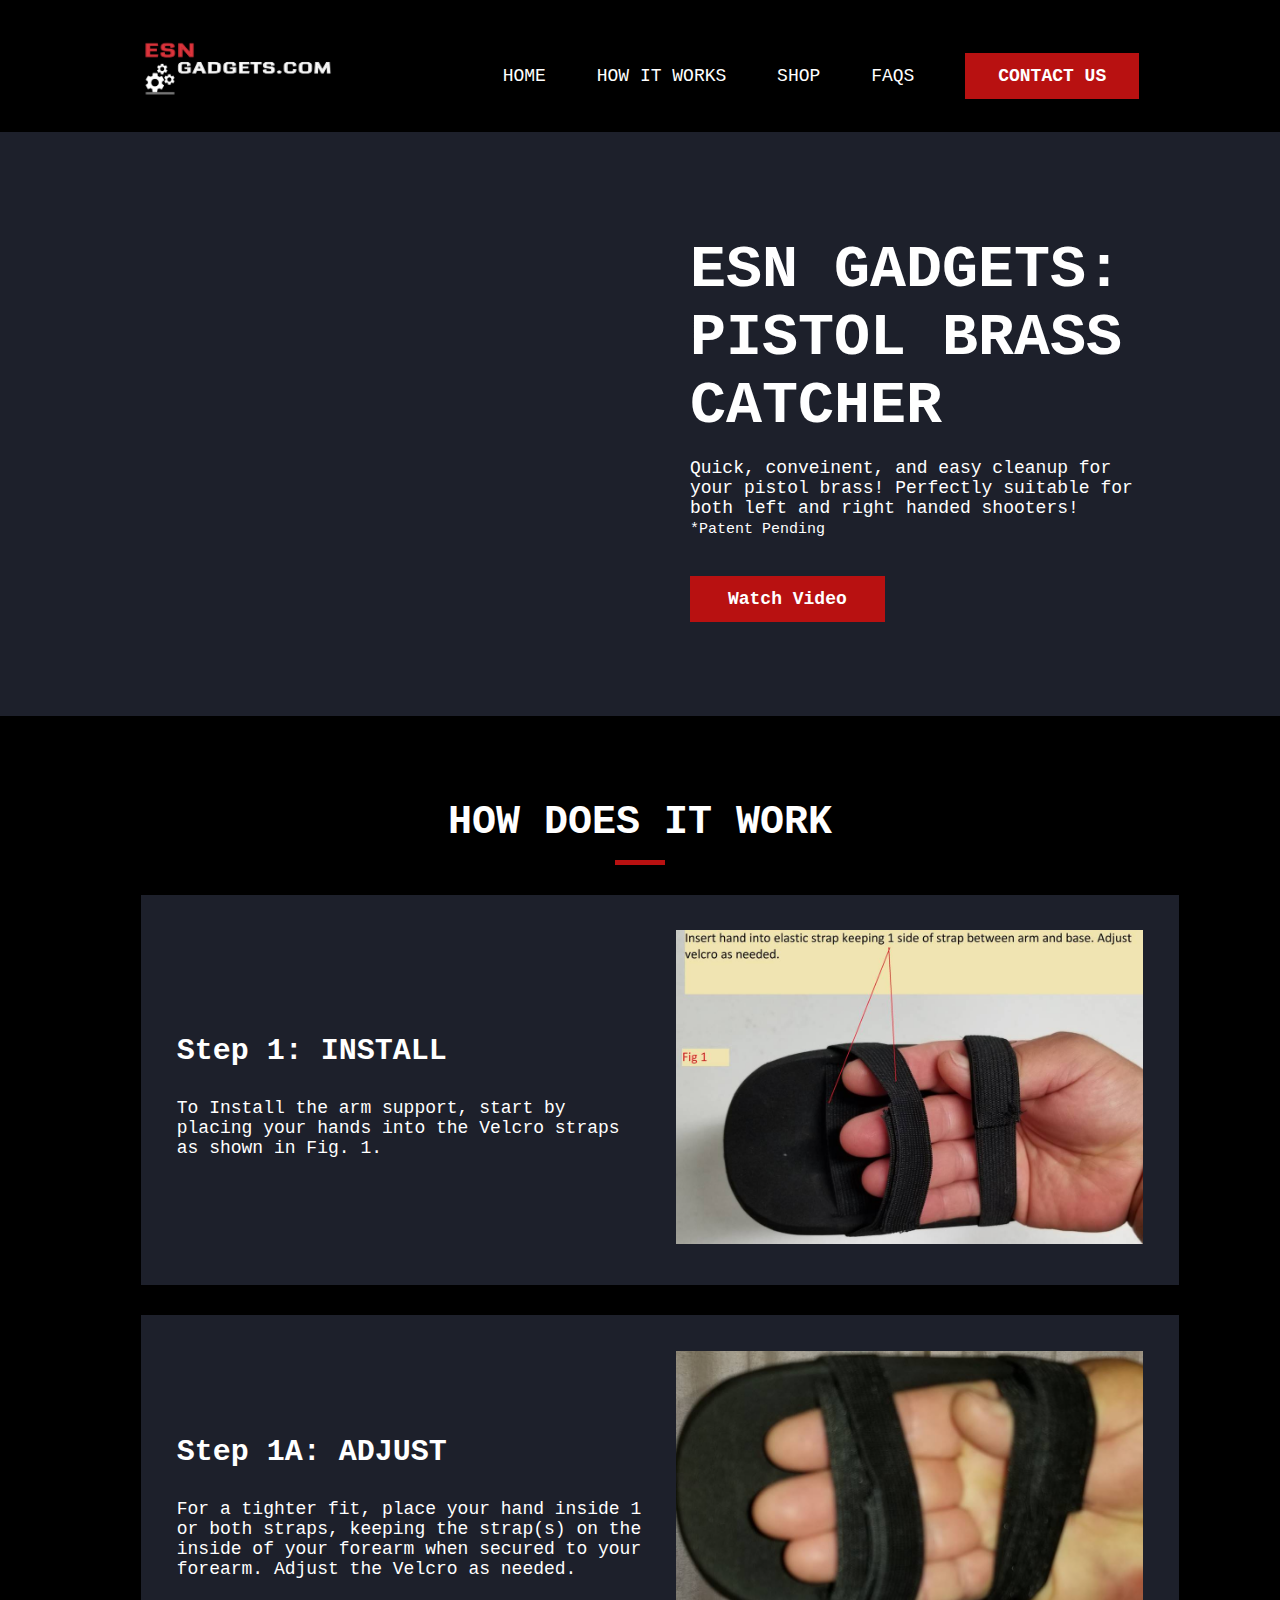
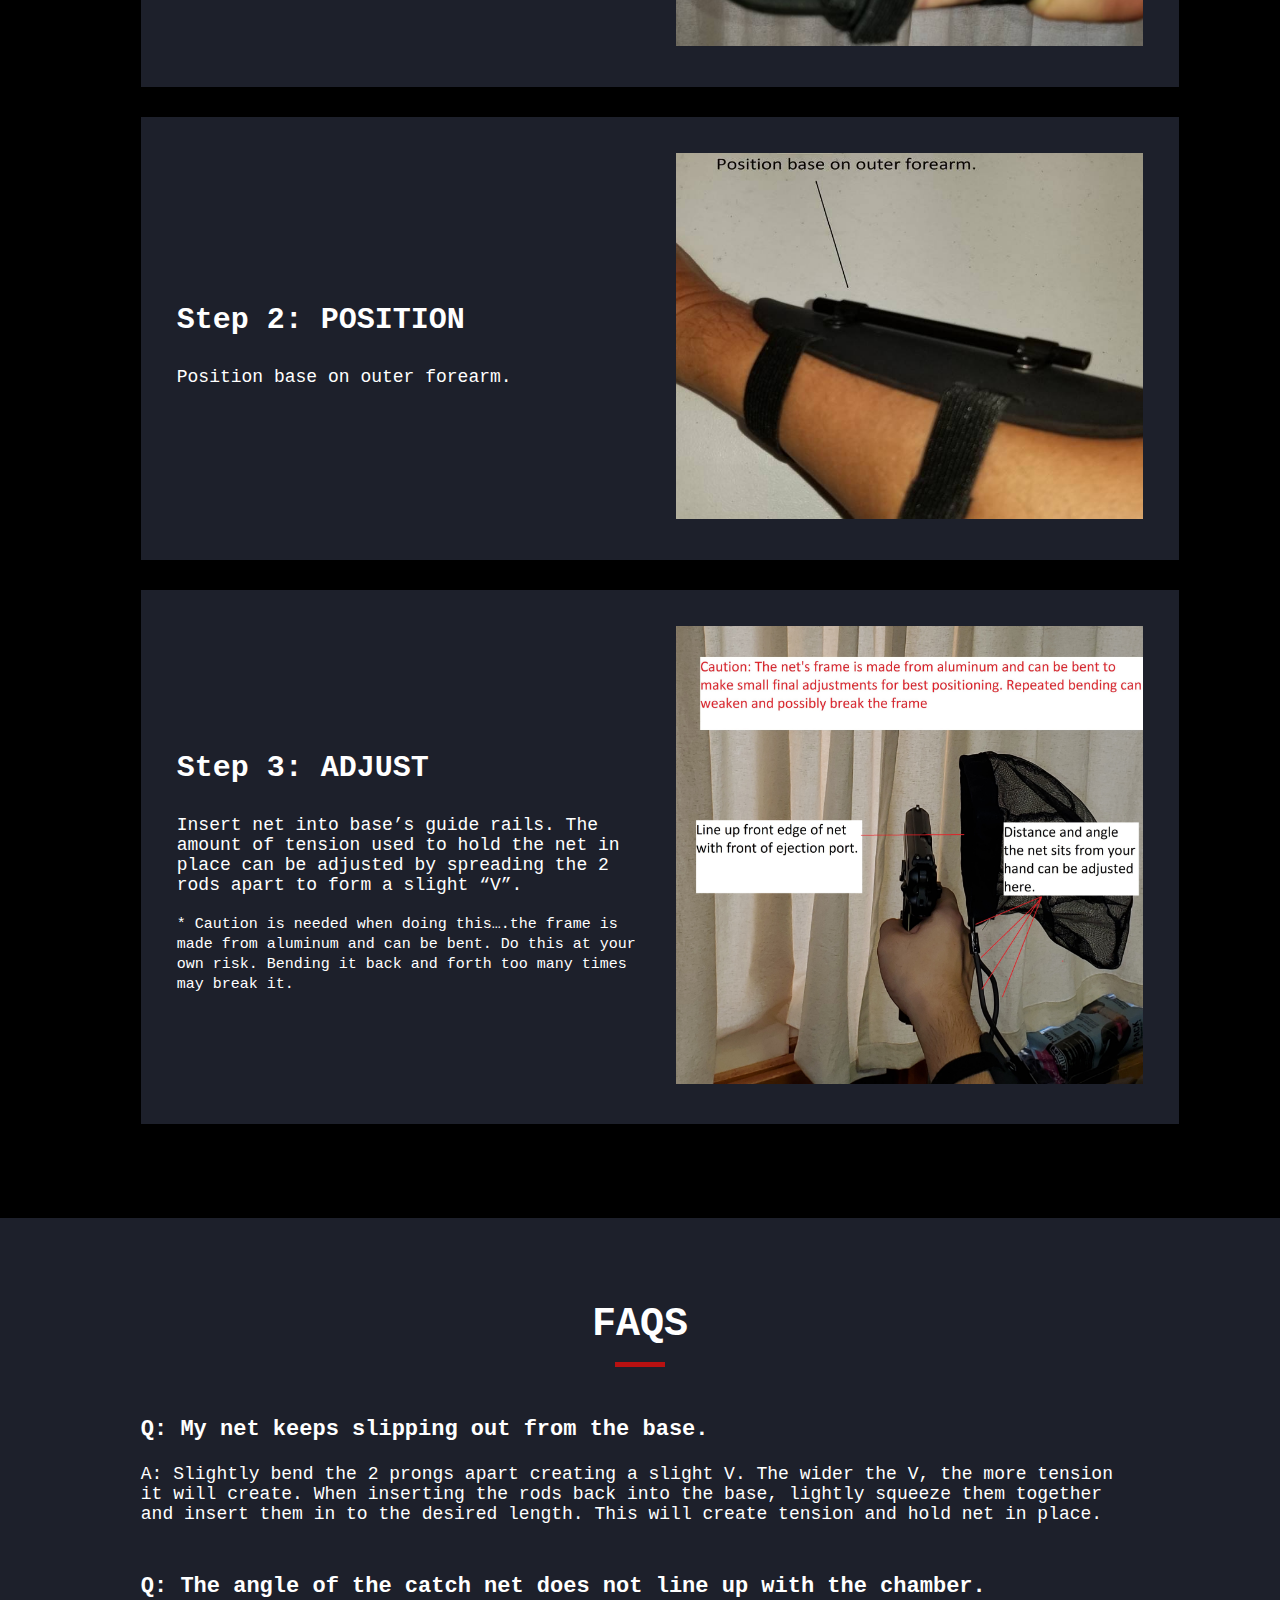
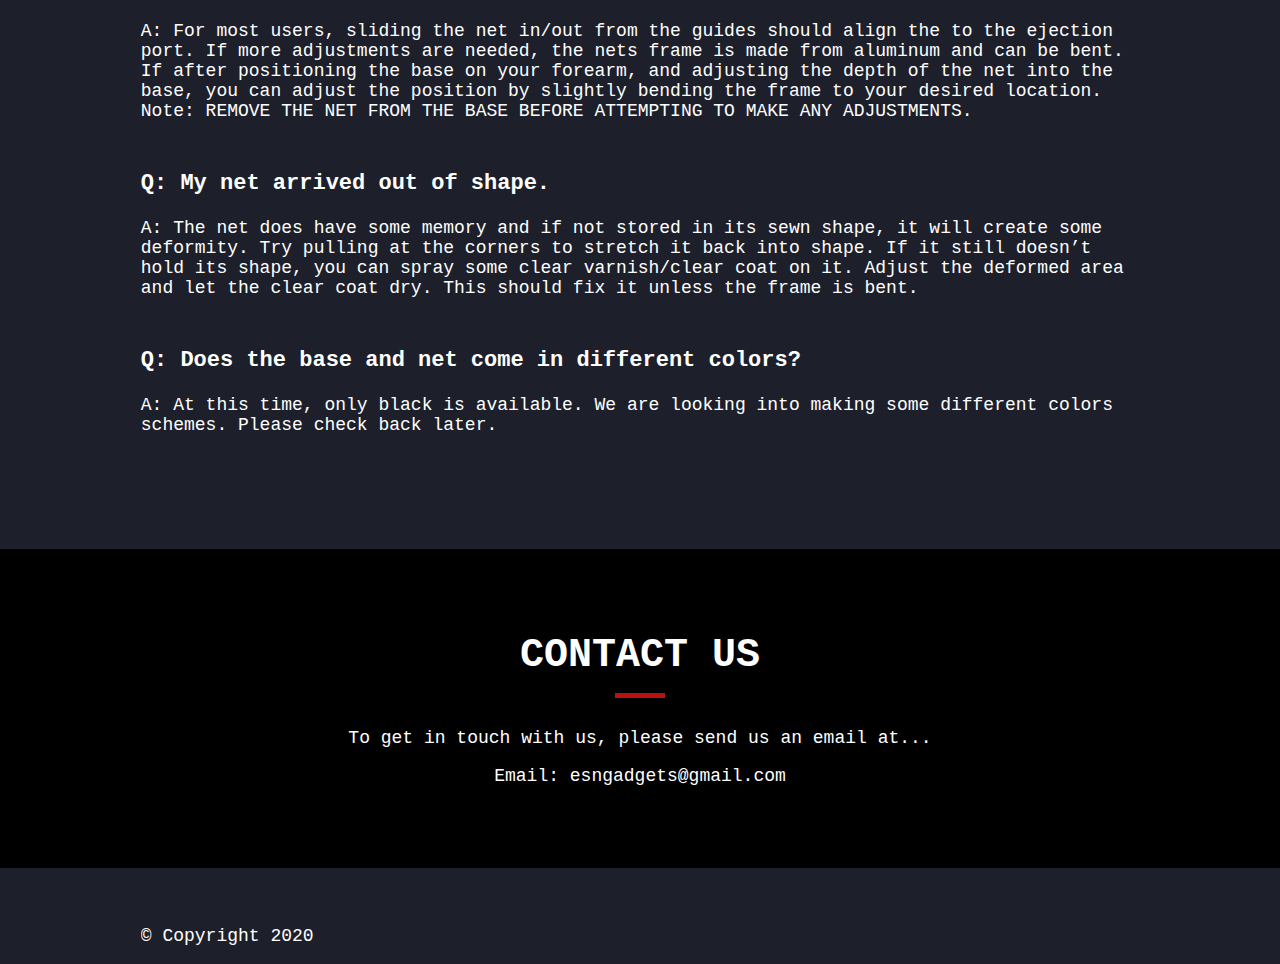
<file: index.html>
<!DOCTYPE html>
<html>

<head>
    <meta charset="utf-8">
    <meta http-equiv="X-UA-Compatible" content="IE=edge">
    <meta name="viewport" content="width=device-width, initial-scale=1.0">
    <title> ESN GADGETS </title>
    <meta name="description" content="ESN Gadget's Website">
    <link rel="stylesheet" href="output.css">
    <link href="https://fonts.googleapis.com/css2?family=Cousine:wght@400;700&family=Lato:wght@400;700&display=swap" rel="stylesheet">
    <link rel="stylesheet" href="https://cdnjs.cloudflare.com/ajax/libs/font-awesome/4.7.0/css/font-awesome.min.css">
    <script src="http://code.jquery.com/jquery-1.10.1.min.js"></script>
</head>


<body>
    <div class="header">
        <nav class="primary-nav">
            <div class="primary-nav left">
                <a href="#">
                    <img src="imgs/logo.png" id="logo">
                </a>
            </div>
            <div class="primary-nav right">
                <input type="checkbox" id="menu">
                <label for="menu"></label>
                <div class="menu-content">
                    <ul>
                        <li><a href="#primavy-nav">Home</a></li>
                        <li><a href="#how">How it works</a></li>
                        <li><a href="https://www.ebay.com/itm/Pistol-Brass-Shell-Catcher/143947909587?_trkparms=aid%3D1110006%26algo%3DHOMESPLICE.SIM%26ao%3D1%26asc%3D20200818143132%26meid%3D68895f722e9f40509990d7a8b1d2e7c2%26pid%3D101198%26rk%3D5%26rkt%3D12%26mehot%3Dpf%26sd%3D143946573835%26itm%3D143947909587%26pmt%3D1%26noa%3D0%26pg%3D2047675%26algv%3DSimplAMLCvipPairwiseWebWithBBEV2bDemotion%26brand%3DUnbranded%2FGeneric&_trksid=p2047675.c101198.m1985">SHOP</a></li>
                        <li><a href="#faqs">FAQS</a></li>
                        <input id="nav-btn" type="submit" value="CONTACT US" onclick="window.location='#contact1';" />
                    </ul>
                </div>
            </div>
        </nav>
    </div>
    <div class="wrapper">

        <div class="section banner">

            <div class="two-column">
                <div class="two-column left">
                    <iframe width="100%" height="400" src="https://www.youtube.com/embed/vHRupmYoJ2c" frameborder="0" allow="accelerometer; autoplay; clipboard-write; encrypted-media; gyroscope; picture-in-picture" allowfullscreen></iframe>
                </div>
                <div class="two-column right">
                    <h1> ESN GADGETS: PISTOL BRASS CATCHER </h1>
                    <p> Quick, conveinent, and easy cleanup for your pistol brass! Perfectly suitable for both left and right handed shooters! <small>*Patent Pending</small></p> 
                    

                    <input id="banner-btn" type="submit" value="Watch Video" onclick="window.location='https://www.youtube.com/watch?v=vHRupmYoJ2c&feature=youtu.be';" />
                </div>
            </div>
        </div>

        <div class="section how" id="how">
            <h2>How does it work</h2>
            <div class="row">
                <div class="col">
                    <h3> Step 1: INSTALL </h3>
                    <p>To Install the arm support, start by placing your hands into the Velcro straps as shown in Fig. 1.
                    </p>
                </div>

                <div class="col">
                    <img src="imgs/fig1.jpg" id="banner">

                </div>
            </div>

            <div class="row">
                <div class="col">
                    <h3> Step 1A: ADJUST </h3>
                    <p>
                        For a tighter fit, place your hand inside 1 or both straps, keeping the strap(s) on the inside of your forearm when secured to your forearm. Adjust the Velcro as needed. </p>
                </div>

                <div class="col">
                    <img src="imgs/fig1a.jpg" id="banner">

                </div>
            </div>

            <div class="row">
                <div class="col">
                    <h3> Step 2: POSITION</h3>
                    <p> Position base on outer forearm.
                    </p>
                </div>

                <div class="col">
                    <img src="imgs/fig2.jpg" id="banner">
                </div>
            </div>

            <div class="row">
                <div class="col">
                    <h3> Step 3: ADJUST</h3>
                    <p> Insert net into base’s guide rails. The amount of tension used to hold the net in place can be adjusted by spreading the 2 rods apart to form a slight “V”.
 </p>
                    <small>
                        * Caution is needed when doing this….the frame is made from aluminum and can be bent. Do this at your own risk. Bending it back and forth too many times may break it. </small>
                </div>

                <div class="col">
                    <img src="imgs/Step%203.jpg" id="banner">
                </div>
            </div>


        </div>

        <!--
        <div class="section features" id="features">
            <h2>Features</h2>
        </div>
-->

        <div class="section faqs" id="faqs">
            <h2>FAQS</h2>
            <div class="question">
                <p id="question">Q: My net keeps slipping out from the base.</p>
                <p id="answer"> A: Slightly bend the 2 prongs apart creating a slight V. The wider the V, the more tension it will create. When inserting the rods back into the base, lightly squeeze them together and insert them in to the desired length. This will create tension and hold net in place.</p>
            </div>

            <div class="question">
                <p id="question">Q: The angle of the catch net does not line up with the chamber.</p>
                <p id="answer"> A: For most users, sliding the net in/out from the guides should align the to the ejection port. If more adjustments are needed, the nets frame is made from aluminum and can be bent. If after positioning the base on your forearm, and adjusting the depth of the net into the base, you can adjust the position by slightly bending the frame to your desired location. Note: REMOVE THE NET FROM THE BASE BEFORE ATTEMPTING TO MAKE ANY ADJUSTMENTS. </p>
            </div>

            <div class="question">
                <p id="question">Q: My net arrived out of shape.
                </p>
                <p id="answer"> A: The net does have some memory and if not stored in its sewn shape, it will create some deformity. Try pulling at the corners to stretch it back into shape. If it still doesn’t hold its shape, you can spray some clear varnish/clear coat on it. Adjust the deformed area and let the clear coat dry. This should fix it unless the frame is bent.
                </p>
            </div>

            <div class="question">
                <p id="question">Q: Does the base and net come in different colors?</p>
                <p id="answer"> A: At this time, only black is available. We are looking into making some different colors schemes.
                    Please check back later.
                </p>
            </div>
        </div>

        <div class="section contact1" id="contact1">
            <h2>CONTACT US</h2>
            <p>To get in touch with us, please send us an email at...</p>

            <p>Email: esngadgets@gmail.com</p>
        </div>

        <!--
        <div class="section contact2" id="contact2">
            <div class="container">
                <form action="action_page.php">
                    <p>* ALL FIELDS REQUIRED</p><br />
                    <label for="fname">FIRST + LAST NAME</label>
                    <input type="text" id="fname" name="firstname" placeholder="John Doe">

                    <label for="lname">EMAIL</label>
                    <input type="text" id="lname" name="lastname" placeholder="example@email.com">

                    <label for="country">SUBJECT</label>
                    <input type="text" id="lname" name="lastname" placeholder="Subject...">

                    <label for="subject">MESSAGE</label>
                    <textarea id="subject" name="subject" placeholder="Write something..." style="height:200px"></textarea>

                    <input type="submit" value="Submit">

                </form>
            </div>
        </div>
-->
    </div>


    <footer>
        <div class="two-column">
            <div class="two-column left">
                <p>© Copyright 2020</p>
            </div>
            <div class="two-column right">
            </div>
        </div>
    </footer>
</body></html>
</file>
<file: output.css>
/*--- Variables --- */
/*--- Sections --- */
html {
  scroll-behavior: smooth;
}

body {
  margin: 0 auto;
  padding: 0;
  background: #1d202b;
  color: white;
}

.wrapper {
  margin: 0 auto;
}

.section {
  padding: 5% 11%;
  overflow: hidden;
}

.header {
  overflow: hidden;
  background: black;
  padding: 1% 11%;
}

.banner .left {
  margin: 0 auto;
  text-align: left !important;
}
.banner .right {
  padding: 0% 0% 3% 0%;
}

.how {
  background-color: black;
}
.how .row {
  background: #1d202b;
  margin: 30px 0;
  padding: 2%;
}

.faqs {
  background: none;
}
.faqs .question {
  margin: 5% auto;
}
.faqs #question {
  font-weight: bold;
  font-size: 22px;
}

.contact1 {
  background: black;
  text-align: center;
}

.contact2 {
  background: white;
  margin: 0 auto;
}
.contact2 h3 {
  font-size: 40px !important;
}
.contact2 .left {
  width: 40% !important;
}
.contact2 .right {
  width: 50% !important;
  margin-top: 5%;
  padding: 3%;
  background: #1d202b;
  color: white;
}

footer {
  padding-left: 11%;
}

/* ---  Navigation --- */
.primary-nav {
  width: 100%;
  overflow: hidden;
  margin: 0 auto;
  color: white;
}
.primary-nav ul {
  color: white;
  list-style: none;
  padding: 20px 0 0;
  color: white;
}
.primary-nav li {
  display: inline-block;
  padding: 15px 20px;
}
.primary-nav a {
  font-family: "Cousine", monospace;
  font-weight: 300;
  text-transform: uppercase;
  padding: 10px 0;
}
.primary-nav a:hover {
  color: white;
  border-bottom: 3px solid #b81111;
}
.primary-nav #contact a {
  border: 3px solid #b81111;
  background: #b81111;
  padding: 10px 35px;
}
.primary-nav #contact a:hover {
  border: 3px solid #b81111;
  color: white;
  background: none;
}
.primary-nav h1 {
  font-size: 30px;
  padding: 20px 0;
  color: white;
  margin-top: 20px;
}
.primary-nav input#menu {
  display: none;
}

/* --- Buttons --- */
#nav-btn {
  font-size: inherit;
  font-weight: 3300;
  font-family: inherit;
  border: 3px solid #b81111;
  background: #b81111;
  padding: 10px 30px;
  margin-left: 20px;
  color: white;
}
#nav-btn:hover {
  border: 3px solid #b81111;
  color: white;
  background: none;
}

#banner-btn {
  font-size: inherit;
  font-weight: 700;
  font-family: inherit;
  margin-top: 20px;
  border: 3px solid #b81111;
  background: #b81111;
  padding: 10px 35px;
  color: white;
}
#banner-btn:hover {
  border: 3px solid #b81111;
  color: white;
  background: none;
}

/* --- Images --- */
#logo {
  width: 100%;
  height: auto;
  margin-top: 9%;
}

#banner {
  width: 100%;
}

#icon {
  width: 70px;
  border: 1px solid white;
  border-radius: 50%;
  padding: 5px;
}

video {
  float: left;
  margin: 0 auto;
  padding: 0 auto;
  width: 100%;
  height: 100%;
}

/* --- Forms --- */
input[type=text],
select,
textarea {
  width: 90%;
  border: 1px solid black;
  background: white;
  color: black;
  padding: 10px 20px;
  margin: 10px 0 30px;
  resize: none;
  font-family: "Cousine", monospace;
  font-size: 18px;
}

input[type=submit] {
  background-color: #b81111;
  color: white;
  padding: 10px 35px;
  border: 3px solid #b81111;
  cursor: pointer;
  font-family: inherit;
  font-size: inherit;
  font-weight: 700;
  text-align: center;
  margin: 0 auto;
}

input[type=submit]:hover {
  background-color: transparent;
  color: black;
  border: 3px solid #b81111;
}

.container {
  background-color: none;
  color: black !important;
  width: 50%;
  margin: 0 auto;
  padding: 0 5%;
}

label {
  font-weight: 700;
}

/* --- Columns --- */
.primary-nav .left {
  float: left;
  width: 20%;
}
.primary-nav .right {
  float: right;
  width: 80%;
  text-align: right;
}

.two-column {
  float: clear;
  overflow: auto;
  margin-top: 20px;
}
.two-column .left {
  float: left;
  width: 45%;
}
.two-column .right {
  float: right;
  width: 45%;
}

.three-column {
  margin: 20px auto;
  overflow: hidden;
}
.three-column .left {
  float: left;
  width: 30%;
}
.three-column .right {
  float: right;
  width: 30%;
}
.three-column .center {
  display: inline-block;
  width: 30%;
}

.row {
  display: table;
  width: 100%;
}

.col {
  display: table-cell;
  padding: 16px;
  vertical-align: middle;
  width: 50%;
}

/*--- Typography --- */
body {
  font-family: "Cousine", monospace;
  font-weight: 300;
  font-size: 18px;
}

h1 {
  font-family: "Cousine", monospace;
  font-size: 60px;
  margin: 0 auto;
}

h2 {
  font-family: "Cousine", monospace;
  font-size: 40px;
  text-transform: uppercase;
  text-align: center;
  margin: 20px auto 30px;
}

h2::after {
  background: #b81111 none repeat scroll 0 0;
  content: "";
  display: block;
  height: 5px;
  margin: 15px auto;
  width: 50px;
}

h3 {
  font-family: "Cousine", monospace;
  font-size: 30px;
}

h4 {
  font-family: "Cousine", monospace;
  font-size: 18px;
  text-align: left;
  margin: 0;
}

a {
  text-decoration: none;
  font-weight: bold;
  font-size: inherit;
  color: inherit;
  margin: 0 auto;
}

/* --- Media Queries --- */
@media screen and (max-width: 1055px) {
  h1,
h2 {
    font-size: 30px;
  }

  .primary-nav label {
    display: block;
    cursor: pointer;
    background: url(imgs/menu.png) no-repeat right center;
    background-size: 30px;
    margin: 2% auto;
    padding: 50px 0 50px 50px;
  }

  .primary-nav .right {
    width: 40%;
    margin-top: -16%;
  }
  .primary-nav img {
    width: 70% !important;
    text-align: left !important;
    float: left !important;
  }
  .primary-nav ul {
    padding: 0 !important;
    float: clear;
  }
  .primary-nav li {
    margin: 0 auto;
    text-align: right;
    float: right;
    clear: right;
    width: 100%;
  }
  .primary-nav #contact a {
    border: none !important;
    text-align: right !important;
    padding: 0 !important;
  }

  .menu-content {
    max-height: 0;
    display: block;
    overflow: hidden;
    margin: 0 auto;
  }

  /* Toggle Effect */
  input:checked ~ label {
    background-image: url(imgs/close.png);
  }

  input:checked ~ .menu-content {
    max-height: 100%;
    border-top: 1px solid white;
    border-bottom: 1px solid white;
  }

  .two-column,
.three-column,
.right,
.left,
.row {
    float: none !important;
    margin: 0 auto;
    text-align: center;
    width: 90% !important;
  }

  .row {
    display: inline-block;
    width: 100% !important;
    margin: 0 auto !important;
  }
  .row img {
    width: 100% !important;
  }
}
@media screen and (max-width: 700px) {
  .primary-nav img {
    margin-top: 4% !important;
  }
  .primary-nav .right {
    margin-top: -30% !important;
  }

  .row {
    display: inline-block;
    width: 100% !important;
    margin: 0 auto !important;
  }
  .row img {
    width: 100% !important;
  }
}
/* --- Golf Page --- */
#golf .header {
  background-color: #ebebeb;
}
#golf .banner {
  background-image: url("imgs/Rainbow%20Golf.jpg") !important;
  background-color: #cccccc;
  background-position: center;
  background-size: cover;
}
#golf .how {
  background: white;
  color: black;
}
#golf .how .row {
  background: #ebebeb;
}
#golf body,
#golf p,
#golf a,
#golf h1,
#golf h2,
#golf h3,
#golf h4 {
  font-family: "Lato", sans-serif !important;
}

/*# sourceMappingURL=output.css.map */
</file>
